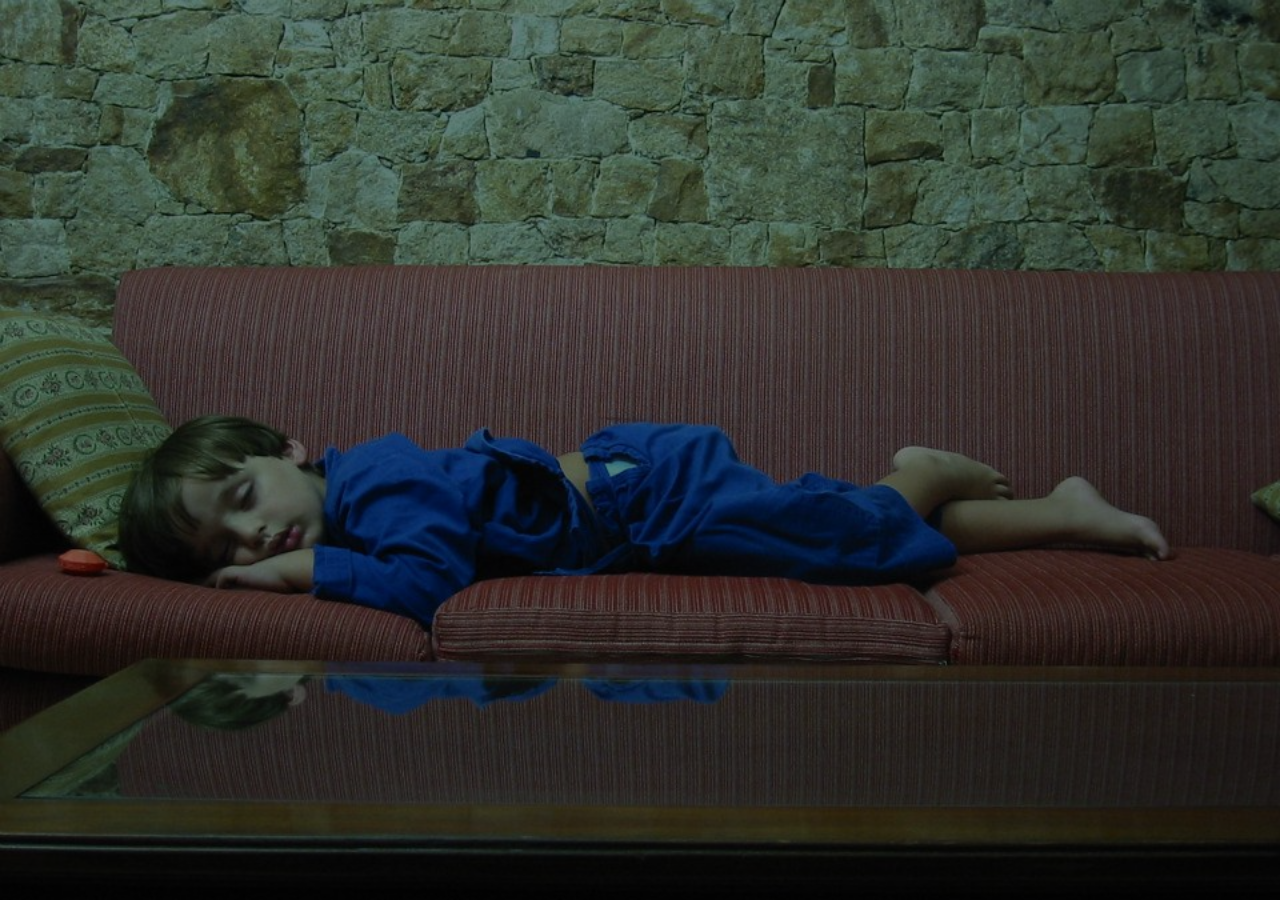
<file: working.html>
<!DOCTYPE html>
<html lang="en">
<head>
    <meta charset="UTF-8">
    <meta name="viewport" content="width=device-width, initial-scale=1.0">
    <link
      href="https://fonts.googleapis.com/css2?family=Poppins:wght@300&display=swap"
      rel="stylesheet"
    />
    <link
      rel="stylesheet"
      href="https://cdnjs.cloudflare.com/ajax/libs/font-awesome/5.13.1/css/all.min.css"
      integrity="sha512-xA6Hp6oezhjd6LiLZynuukm80f8BoZ3OpcEYaqKoCV3HKQDrYjDE1Gu8ocxgxoXmwmSzM4iqPvCsOkQNiu41GA=="
      crossorigin="anonymous"
    />
    <link rel="stylesheet" href="./style.css" />
    <title>Still working</title>
</head>
<body>
    <section id="working">
        <div class="working container">
          <div>
            <h1>Excuse<span></span></h1>
            <h1>Paulo<span></span></h1>
            <h1>He's working day and night<span></span></h1>
            <h1>to fix this link<span></span></h1>
          </div>
        </div>
      </section>
</body>
</html>
</file>
<file: style.css>
@import url('https://fonts.googleapis.com/css2?family=Montserrat:wght@300;400;700&display=swap');
*{
    margin: 0;
    padding: 0;
    box-sizing: border-box;
}

html{
    font-size: 10px;
    font-family: 'Montserrat', sans-serif;
}
a {
    text-decoration: none;
}
.container {
    min-height: 100vh;
    width: 100%;
    display: flex;
    align-items: center;
    justify-content: center;
}
img {
    height: 100%;
    width: 100%;
    object-fit: cover;
}
P {
    font-size: 1.4rem;
    color: white;
    text-align: left;
    line-height: 1.9;
}
#working{
    background-image: url("soneca.jpg");
    background-size: cover;
    background-position: top center;
    position: relative;
    z-index: 1;
}
#working::after {
    content: '';
    position: absolute;
    left: 0;
    top: 0;
    height: 100%;
    width: 100%;
    background-color: black;
    opacity: .5;
    z-index: -1;
}
#working .working {
    max-width: 1200px;
    margin: 0 auto;
    padding: 0 50px;
    justify-content: flex-start;
}

#working h1 {
    display: block;
    width: fit-content;
    font-size: 4rem;
    position: relative;
    color: transparent;
    animation: text_reveal .5s ease forwards;
    animation-delay: 1.4s;
}
#working h1:nth-child(1) {
    animation: text_reveal_name .5s ease forwards;
    animation-delay: 1.4s;
}
#working h1:nth-child(2) {
    animation-delay: 2.0s;
}
#working h1:nth-child(3) {
    animation-delay: 2.6s;
}
#working h1:nth-child(4) {
    animation-delay: 3.2s;
}
#working h1 span {
    position: absolute;
    top: 0;
    left: 0;
    height: 100%;
    width: 0;
    background-color: crimson;
    animation: text_reveal_box 1s ease;
    animation-delay: 1s;
}
#working h1:nth-child(1) span {
    /* animation: text_reveal_name .5s ease forwards; */
    animation-delay: 1s;
}
#working h1:nth-child(2) span {
    animation-delay: 1.5s;
}
#working h1:nth-child(3) span {
    animation-delay: 2s;
}
#working h1:nth-child(4) span {
    animation-delay: 2.5s;
}

#hero{
    background-image: url('montreal.jpg');
    background-size: cover;
    background-position: top center;
    position: relative;
    z-index: 1;
}
#hero::after {
    content: '';
    position: absolute;
    left: 0;
    top: 0;
    height: 100%;
    width: 100%;
    background-color: black;
    opacity: .5;
    z-index: -1;
}
#hero .hero {
    max-width: 1200px;
    margin: 0 auto;
    padding: 0 50px;
    justify-content: flex-start;
}
#hero h1 {
    display: block;
    width: fit-content;
    font-size: 4rem;
    position: relative;
    color: transparent;
    animation: text_reveal .5s ease forwards;
    animation-delay: 1.4s;
}
#hero h1:nth-child(1) {
    animation: text_reveal_name .5s ease forwards;
    animation-delay: 1.4s;
}
#hero h1:nth-child(2) {
    animation-delay: 2.0s;
}
#hero h1 span {
    position: absolute;
    top: 0;
    left: 0;
    height: 100%;
    width: 0;
    background-color: crimson;
    animation: text_reveal_box 1s ease;
    animation-delay: 1s;
}
#hero h1:nth-child(1) span {
    /* animation: text_reveal_name .5s ease forwards; */
    animation-delay: 1s;
}
#hero h1:nth-child(2) span {
    animation-delay: 1.5s;
}
#hero .cta {
    display: inline-block;
    padding: 10px 30px;
    color: white;
    background-color: transparent;
    border: 2px solid crimson;
    font-size: 2rem;
    text-transform: uppercase;
    letter-spacing: .1rem;
    margin-top: 30px;
    transition: .3s ease;
    transition-property: background-color, color;
}
#hero .cta:hover {
    color: white;
    background-color: crimson;
}

/* Functionalities Section */
#tools{

}

#tools .tools {
    flex-direction: column;
    text-align: center;
    max-width: 1500px;
    margin: 0 auto;
    padding: 100px 0;
    background-color: white;
}
#tools .tools-title {
    font-size: 4rem;
    font-weight: 500;
    color: black;
    margin-bottom: 10px;
    text-transform: uppercase;
    letter-spacing: .2rem;
    text-align: center;
}
#tools .tools-bottom {
    flex-direction: row;
    text-align: center;
    max-width: 800px;
    margin: 0 auto;
}
#tools .tools-top p{
    text-align: center;
    color: black

}
#tools .tools-bottom {
    display: flex;
    align-items: center;
    justify-content: center;
    flex-wrap: wrap;
    margin-top: 20px;
}
#tools .tools-item {
    flex-basis: 80%;
    display: flex;
    align-items: flex-start;
    justify-content: center;
    flex-direction: column;
    padding: 30px;
    border-radius: 20px;
    background-image: url("chill.jpg");
    background-size: cover;
    margin: 10px;
    position: relative;
    z-index: 1;
    overflow: hidden;
}
#tools:hover .tools-item background-image {
    transform: scale(1.1);
}
#tools .tools-item::after {
    content: '';
    position: absolute;
    left: 0;
    top: 0;
    height: 100%;
    width: 100%;
    background-image: linear-gradient(60deg, #29323c 0%, #485563 100%);
    opacity: .5;
    z-index: -1;
}
#tools .tools-bottom .icon {
    height: 80px;
    width: 80px;
    margin-bottom: 20px;

}
#tools .tools-item h2 {
    font-size: 2rem;
    color: white;
    margin-bottom: 10px;
    text-transform: uppercase;
}



@keyframes text_reveal_box {
    50%{
        width: 100%;
        left: 0;
    }
    100%{
        width: 0;
        left: 100%;
    }
}
@keyframes text_reveal {
    100%{
        color: white;
    }
}
@keyframes text_reveal_name {
    100% {
        color: crimson;
        font-weight: 500;
    }
}
</file>
